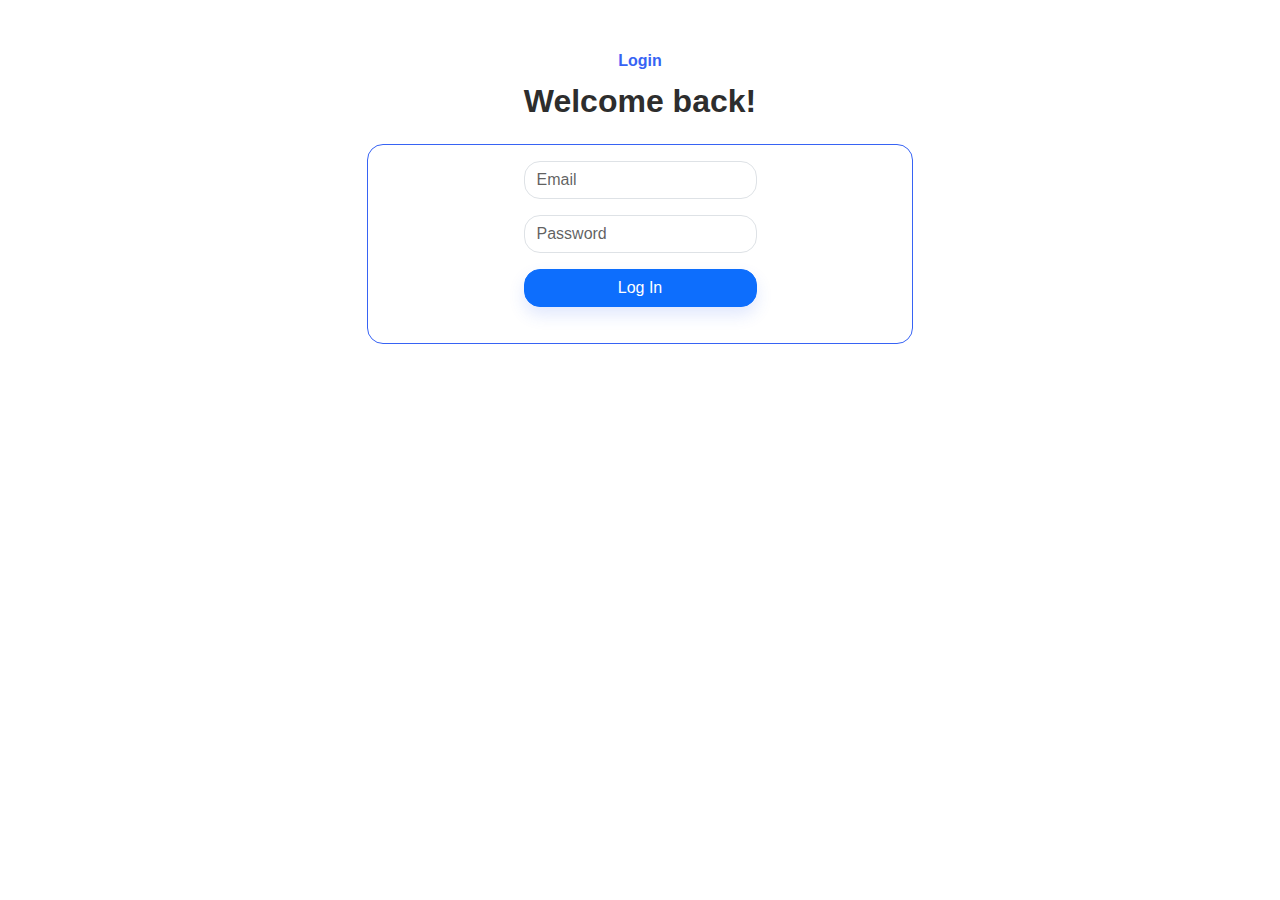
<file: login.html>
<html data-bs-theme="light" lang="en">

<head>
    <meta charset="utf-8" />
    <meta name="viewport" content="width=device-width, inital-scale=1.0, shrink-to-fit=no" />
    <title>StockUp : Login</title>
    <link href="https://cdn.jsdelivr.net/npm/bootstrap@5.3.3/dist/css/bootstrap.min.css" rel="stylesheet"
        integrity="sha384-QWTKZyjpPEjISv5WaRU9OFeRpok6YctnYmDr5pNlyT2bRjXh0JMhjY6hW+ALEwIH" crossorigin="anonymous">
    <link rel="stylesheet" href="style-login.css">
</head>

<body>
    <div class="container py-5">
        <div class="row mb-3 mb-lg-3">
            <div class="col-md-8 col-xl-6 text-center mx-auto">
                <p class="fw-bold text-primary mb-2">Login</p>
                <h2 class="fw-bold">Welcome back!</h2>
            </div>
        </div>
        <div class="row d-flex justify-content-center">
            <div class="col-md-6 col-xl-4>">
                <div class="card">
                    <div class="card-body text-center d-flex flex-column align-items-center border border-primary rounded">
                        <form method="post" data-bs-theme="light">
                            <div class="mb-3">
                                <input class="form-control" type="email" name="email" placeholder="Email" />
                            </div>
                            <div class="mb-3">
                                <input class="form-control" type="password" name="password" placeholder="Password" />
                            </div>
                            <div class="mb-1">
                                <button class="btn btn-primary shadow d-block w-100" type="submit" name="password" placeholder="Password">Log In</button>
                            </div>
                        </form>
                    </div>
                </div>
            </div>
        </div>
    </div>

    <script src="https://cdn.jsdelivr.net/npm/bootstrap@5.3.3/dist/js/bootstrap.bundle.min.js"
        integrity="sha384-YvpcrYf0tY3lHB60NNkmXc5s9fDVZLESaAA55NDzOxhy9GkcIdslK1eN7N6jIeHz"
        crossorigin="anonymous"></script>
</body>
</html>
</file>
<file: style-login.css>
element.style {}

.text-center {
    text-align: center !important;
}

.align-items-center {
    align-items: center !important;
}

.flex-column {
    flex-direction: column !important;
}

.d-flex {
    display: flex !important;
}

.card-body {
    flex: 1 1 auto;
    padding: var(--bs-card-spacer-y) var(--bs-card-spacer-x);
    color: var(--bs-card-color);
}

::selection {
    color: #fff;
    background: #3763f4;
    text-shadow: none;
}

*,
*::before,
*::after {
    box-sizing: border-box;
}

.card {
    --bs-card-spacer-y: 1rem;
    --bs-card-spacer-x: 1rem;
    --bs-card-title-spacer-y: 0.5rem;
    --bs-card-border-width: 0;
    --bs-card-border-color: var(--bs-border-color-translucent);
    --bs-card-border-radius: var(--bs-border-radius);
    --bs-card-inner-border-radius: calc(var(--bs-border-radius) - 0);
    --bs-card-cap-padding-y: 0.5rem;
    --bs-card-cap-padding-x: 1rem;
    --bs-card-cap-bg: rgba(var(--bs-body-color-rgb), 0.03);
    --bs-card-bg: var(--bs-body-bg);
    --bs-card-img-overlay-padding: 1rem;
    --bs-card-group-margin: 0.75rem;
    position: relative;
    display: flex;
    flex-direction: column;
    min-width: 0;
    height: var(--bs-card-height);
    color: var(--bs-body-color);
    word-wrap: break-word;
    background-color: var(--bs-card-bg);
    background-clip: border-box;
    border: var(--bs-card-border-width) solid var(--bs-card-border-color);
    border-radius: var(--bs-card-border-radius);
}

.row {
    --bs-gutter-x: 1.5rem;
    --bs-gutter-y: 0;
    display: flex;
    flex-wrap: wrap;
    margin-top: calc(-1*var(--bs-gutter-y));
    margin-right: calc(-0.5*var(--bs-gutter-x));
    margin-left: calc(-0.5*var(--bs-gutter-x));
}

.container,
.container-fluid,
.container-xxl,
.container-xl,
.container-lg,
.container-md,
.container-sm {
    --bs-gutter-x: 1.5rem;
    --bs-gutter-y: 0;
    width: 100%;
    padding-right: calc(var(--bs-gutter-x)*.5);
    padding-left: calc(var(--bs-gutter-x)*.5);
    margin-right: auto;
    margin-left: auto;
}

body {
    margin: 0;
    font-family: var(--bs-body-font-family);
    font-size: var(--bs-body-font-size);
    font-weight: var(--bs-body-font-weight);
    line-height: var(--bs-body-line-height);
    color: var(--bs-body-color);
    text-align: var(--bs-body-text-align);
    background-color: var(--bs-body-bg);
    -webkit-text-size-adjust: 100%;
    -webkit-tap-highlight-color: rgba(0, 0, 0, 0);
}

:root {
    --ref-gray-100: #f5f6f8 !important;
    --ref-gray-300: #dee2e6 !important;
    --ref-gray-600: #4e5d78 !important;
    --ref-gray-700: #495057 !important;
    --ref-border-radius: 1rem !important;
    --ref-input-padding: 0.6rem 1rem !important;
    --ref-btn-padding: 0.6rem 2rem !important;
    --ref-btn-border-radius: 2rem !important;
}

:root {
    --bs-breakpoint-xs: 0;
    --bs-breakpoint-sm: 576px;
    --bs-breakpoint-md: 768px;
    --bs-breakpoint-lg: 992px;
    --bs-breakpoint-xl: 1200px;
    --bs-breakpoint-xxl: 1400px;
}

:root,
[data-bs-theme=light] {
    --bs-blue: #3763f4;
    --bs-indigo: #6610f2;
    --bs-purple: #6f42c1;
    --bs-pink: #e33cd1;
    --bs-red: #dc3545;
    --bs-orange: #fd7e14;
    --bs-yellow: #ffc107;
    --bs-green: #00b779;
    --bs-teal: #00b4c9;
    --bs-cyan: #12eeac;
    --bs-black: #000;
    --bs-white: #fff;
    --bs-gray: #4e5d78;
    --bs-gray-dark: #343a40;
    --bs-gray-100: #f5f6f8;
    --bs-gray-200: #e9ecef;
    --bs-gray-300: #dee2e6;
    --bs-gray-400: #ced4da;
    --bs-gray-500: #adb5bd;
    --bs-gray-600: #4e5d78;
    --bs-gray-700: #495057;
    --bs-gray-800: #343a40;
    --bs-gray-900: #2d2d2d;
    --bs-primary: #3763f4;
    --bs-secondary: #e33cd1;
    --bs-success: #00b779;
    --bs-info: #12eeac;
    --bs-warning: #ffc107;
    --bs-danger: #dc3545;
    --bs-light: #f5f6f8;
    --bs-dark: #343a40;
    --bs-primary-rgb: 55, 99, 244;
    --bs-secondary-rgb: 227, 60, 209;
    --bs-success-rgb: 0, 183, 121;
    --bs-info-rgb: 18, 238, 172;
    --bs-warning-rgb: 255, 193, 7;
    --bs-danger-rgb: 220, 53, 69;
    --bs-light-rgb: 245, 246, 248;
    --bs-dark-rgb: 52, 58, 64;
    --bs-primary-text-emphasis: #162862;
    --bs-secondary-text-emphasis: #5b1854;
    --bs-success-text-emphasis: #004930;
    --bs-info-text-emphasis: #075f45;
    --bs-warning-text-emphasis: #664d03;
    --bs-danger-text-emphasis: #58151c;
    --bs-light-text-emphasis: #495057;
    --bs-dark-text-emphasis: #495057;
    --bs-primary-bg-subtle: #d7e0fd;
    --bs-secondary-bg-subtle: #f9d8f6;
    --bs-success-bg-subtle: #ccf1e4;
    --bs-info-bg-subtle: #d0fcee;
    --bs-warning-bg-subtle: #fff3cd;
    --bs-danger-bg-subtle: #f8d7da;
    --bs-light-bg-subtle: #fafbfc;
    --bs-dark-bg-subtle: #ced4da;
    --bs-primary-border-subtle: #afc1fb;
    --bs-secondary-border-subtle: #f4b1ed;
    --bs-success-border-subtle: #99e2c9;
    --bs-info-border-subtle: #a0f8de;
    --bs-warning-border-subtle: #ffe69c;
    --bs-danger-border-subtle: #f1aeb5;
    --bs-light-border-subtle: #e9ecef;
    --bs-dark-border-subtle: #adb5bd;
    --bs-white-rgb: 255, 255, 255;
    --bs-black-rgb: 0, 0, 0;
    --bs-font-sans-serif: "Inter", "Helvetica Neue", Helvetica, Arial, sans-serif;
    --bs-font-monospace: SFMono-Regular, Menlo, Monaco, Consolas, "Liberation Mono", "Courier New", monospace;
    --bs-gradient: linear-gradient(180deg, rgba(255, 255, 255, 0.15), rgba(255, 255, 255, 0));
    --bs-body-font-family: var(--bs-font-sans-serif);
    --bs-body-font-size: 1rem;
    --bs-body-font-weight: 400;
    --bs-body-line-height: 1.6;
    --bs-body-color: #2d2d2d;
    --bs-body-color-rgb: 45, 45, 45;
    --bs-body-bg: #fff;
    --bs-body-bg-rgb: 255, 255, 255;
    --bs-emphasis-color: #000;
    --bs-emphasis-color-rgb: 0, 0, 0;
    --bs-secondary-color: rgba(45, 45, 45, 0.75);
    --bs-secondary-color-rgb: 45, 45, 45;
    --bs-secondary-bg: #e9ecef;
    --bs-secondary-bg-rgb: 233, 236, 239;
    --bs-tertiary-color: rgba(45, 45, 45, 0.5);
    --bs-tertiary-color-rgb: 45, 45, 45;
    --bs-tertiary-bg: #f5f6f8;
    --bs-tertiary-bg-rgb: 245, 246, 248;
    --bs-heading-color: inherit;
    --bs-link-color: #3763f4;
    --bs-link-color-rgb: 55, 99, 244;
    --bs-link-decoration: underline;
    --bs-link-hover-color: #2c4fc3;
    --bs-link-hover-color-rgb: 44, 79, 195;
    --bs-code-color: #e33cd1;
    --bs-highlight-color: #2d2d2d;
    --bs-highlight-bg: #fff3cd;
    --bs-border-width: 1px;
    --bs-border-style: solid;
    --bs-border-color: #dee2e6;
    --bs-border-color-translucent: rgba(0, 0, 0, 0.175);
    --bs-border-radius: 1rem;
    --bs-border-radius-sm: 1rem;
    --bs-border-radius-lg: 1rem;
    --bs-border-radius-xl: 1rem;
    --bs-border-radius-xxl: 2rem;
    --bs-border-radius-2xl: var(--bs-border-radius-xxl);
    --bs-border-radius-pill: 50rem;
    --bs-box-shadow: 0 0.5rem 1rem rgba(55, 99, 244, 0.15);
    --bs-box-shadow-sm: 0 0.125rem 0.25rem rgba(55, 99, 244, 0.075);
    --bs-box-shadow-lg: 0 1rem 3rem rgba(55, 99, 244, 0.175);
    --bs-box-shadow-inset: inset 0 1px 2px rgba(0, 0, 0, 0.075);
    --bs-focus-ring-width: 0.25rem;
    --bs-focus-ring-opacity: 0.25;
    --bs-focus-ring-color: rgba(55, 99, 244, 0.25);
    --bs-form-valid-color: #00b779;
    --bs-form-valid-border-color: #00b779;
    --bs-form-invalid-color: #dc3545;
    --bs-form-invalid-border-color: #dc3545;
}
</file>
